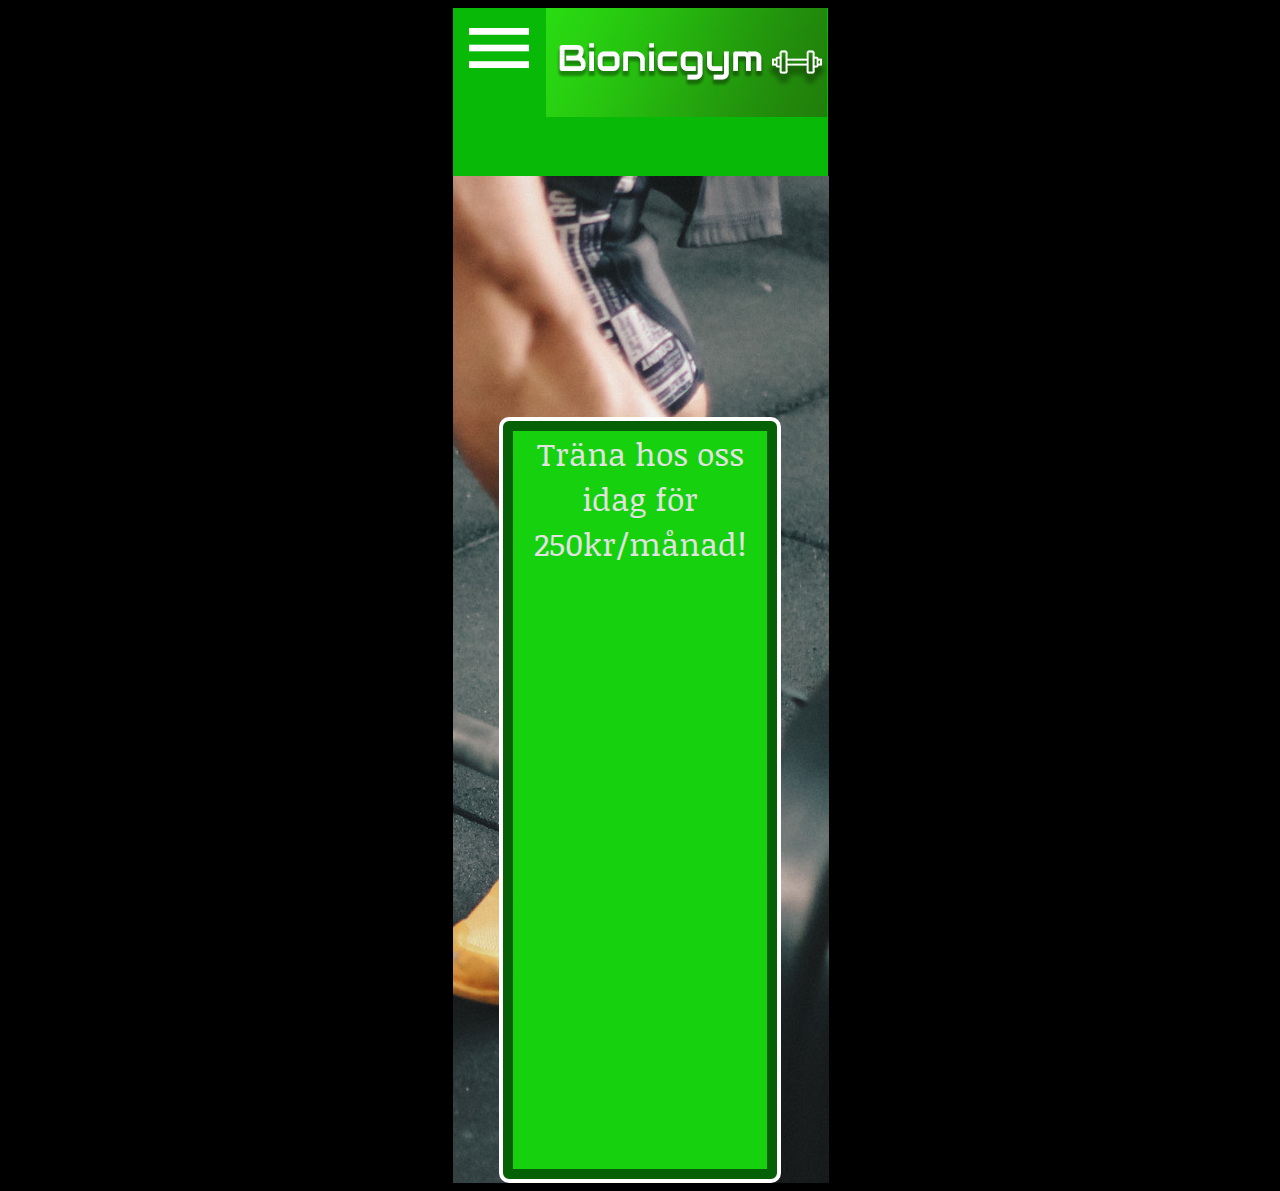
<file: Gymforseniorer/public/site/index.html>
<!DOCTYPE html>
<html lang="en">

<head>
    <meta charset="UTF-8">
    <meta name="viewport" content="width=device-width, initial-scale=1.0">
    <meta http-equiv="X-UA-Compatible" content="ie=edge">
    <link href="https://fonts.googleapis.com/css?family=Noticia+Text" rel="stylesheet">
    <link href="https://fonts.googleapis.com/icon?family=Material+Icons" rel="stylesheet">

    <link rel="stylesheet" href="css/sida1.css">
    <title>Bionicgym</title>
</head>

<body>
    <div class="container">
        <div class="bicc">
            <img src="img/bicc.png" alt="">
        </div>
        <div class="menu">
            <i class="material-icons" onclick="toggleMenu()">clear</i>
            <div class="lodatva">
                <ul>
                    <li>
                        <a href="./boka.html">Boka träning</a>
                    </li>
                    <li>
                        <a href="./borjatrana.html">Börja träna</a>
                    </li>
                    <li>
                        <a href="./vanligafragor.html">Vanliga frågor</a>
                    </li>
                    <li>
                            <a href="./grillkorv.html">Grillkorv</a>
                    </li>
                </ul>
            </div>
        </div>
        <nav>
            <i class="material-icons" onclick="toggleMenu()">menu</i>
        </nav>
        <div class="headerlogo">
            <a href="./index.html">
                <img src="img/loggaheadernav.png" alt="">
            </a>
        </div>
        <main>
            
        <div class="lodaett">
            <a href="/site/borjatrana.html"
                class="button buttonPrimary">Träna hos oss idag för 250kr/månad!</a>
        </div>
        </main>
    </div>
    <script src="js/menu.js"></script>

    <body>

</html>
</file>
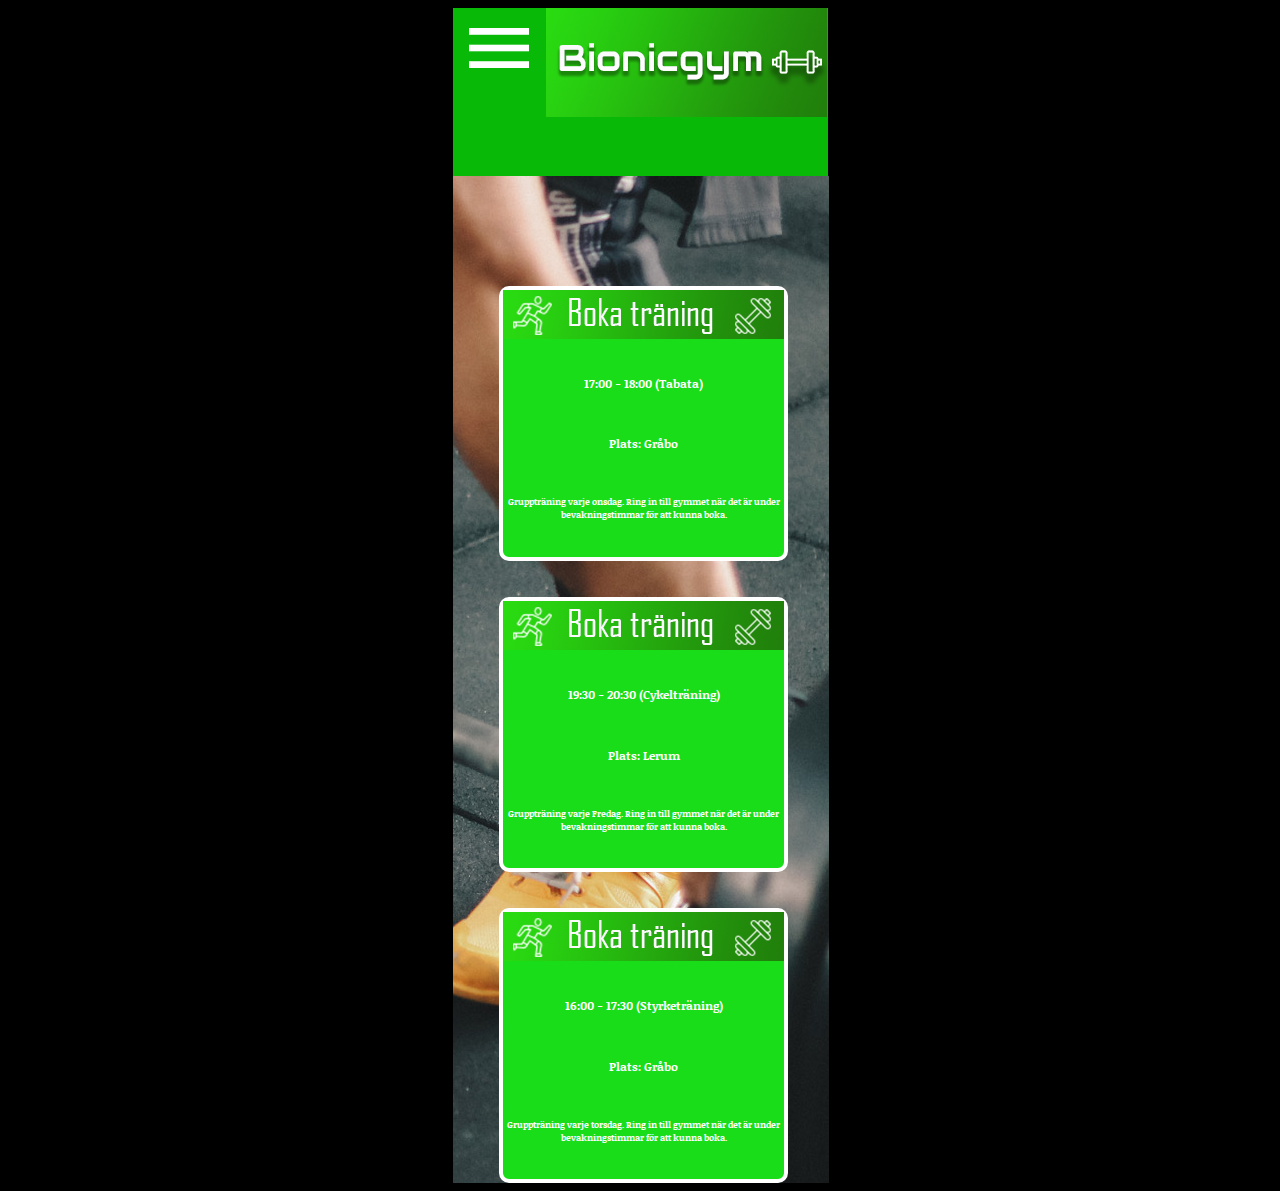
<file: Gymforseniorer/public/site/boka.html>
<!DOCTYPE html>
<html lang="en">

<head>
    <meta charset="UTF-8">
    <meta name="viewport" content="width=device-width, initial-scale=1.0">
    <meta http-equiv="X-UA-Compatible" content="ie=edge">
    <link href="https://fonts.googleapis.com/css?family=Noticia+Text" rel="stylesheet">
    <link href="https://fonts.googleapis.com/icon?family=Material+Icons" rel="stylesheet">

    <link rel="stylesheet" href="css/sida1.css">
    <title>Bionicgym</title>
</head>

<body>
    <div class="container">
        <div class="bicc">
            <img src="img/bicc.png" alt="">
        </div>
        <div class="menu">
            <i class="material-icons" onclick="toggleMenu()">clear</i>
            <div class="lodatva">
                <ul>
                    <li>
                        <a href="./boka.html">Boka träning</a>
                    </li>
                    <li>
                        <a href="./borjatrana.html">Börja träna</a>
                    </li>
                    <li>
                        <a href="./vanligafragor.html">Vanliga frågor</a>
                    </li>
                    <li>
                            <a href="./grillkorv.html">Grillkorv</a>
                    </li>
                </ul>
            </div>
        </div>
        <nav>
            <i class="material-icons" onclick="toggleMenu()">menu</i>
        </nav>
        <div class="headerlogo">
            <a href="./index.html">
                <img src="img/loggaheadernav.png" alt="">
            </a>
        </div>
        <main>
            <div class="boklodaett">
        <img src="img/bokatr.png" alt="">
        <h1>17:00 - 18:00 (Tabata)</h2>
                <h1>Plats: Gråbo</h2>
                        <h2>Gruppträning varje onsdag. Ring in till gymmet när det är under bevakningstimmar för att kunna boka.
                                </h1>
</div>
<div class="boklodatva">
        <img src="img/bokatr.png" alt="">
        <h1>19:30 - 20:30 (Cykelträning)</h2>
                <h1>Plats: Lerum</h2>
                        <h2>Gruppträning varje Fredag. Ring in till gymmet när det är under bevakningstimmar för att kunna boka.
</div>

<div class="boklodatre">
        <img src="img/bokatr.png" alt="">
        <h1>16:00 - 17:30 (Styrketräning)</h2>
                <h1>Plats: Gråbo</h2>
                        <h2>Gruppträning varje torsdag. Ring in till gymmet när det är under bevakningstimmar för att kunna boka.
</div>
        </main>
    </div>
    <script src="js/menu.js"></script>

    <body>

</html>
</file>
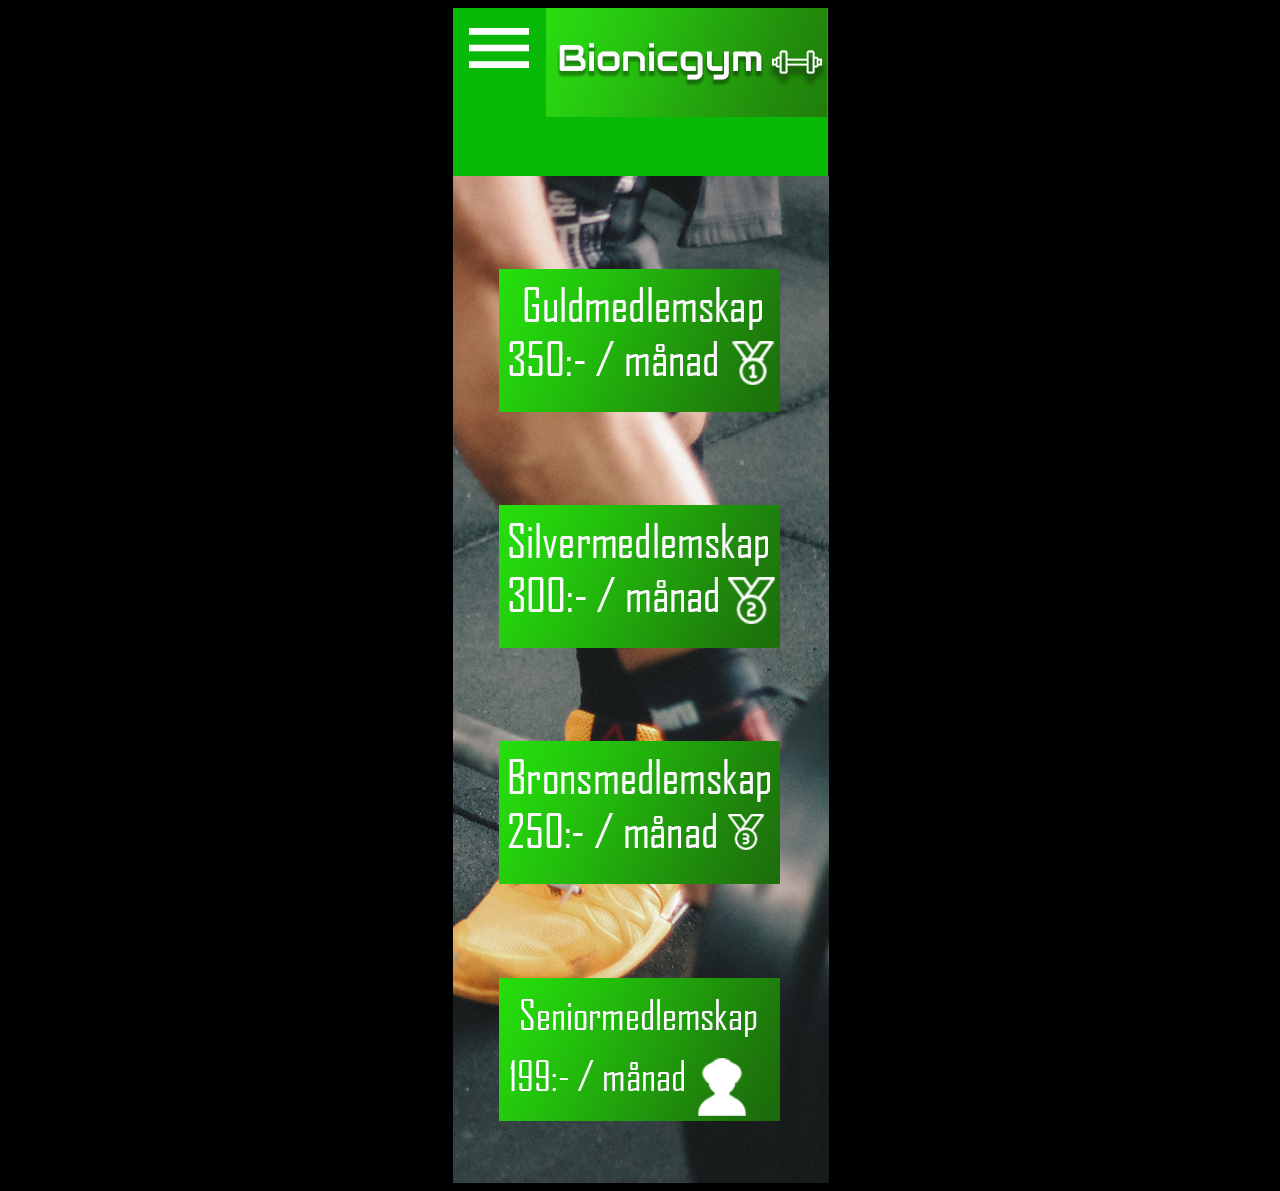
<file: Gymforseniorer/public/site/borjatrana.html>
<!DOCTYPE html>
<html lang="en">

<head>
    <meta charset="UTF-8">
    <meta name="viewport" content="width=device-width, initial-scale=1.0">
    <meta http-equiv="X-UA-Compatible" content="ie=edge">
    <link href="https://fonts.googleapis.com/css?family=Noticia+Text" rel="stylesheet">
    <link href="https://fonts.googleapis.com/icon?family=Material+Icons" rel="stylesheet">

    <link rel="stylesheet" href="css/sida1.css">
    <title>Bionicgym</title>
</head>

<body>
    <div class="container">
        <div class="bicc">
            <img src="img/bicc.png" alt="">
        </div>
        <div class="menu">
            <i class="material-icons" onclick="toggleMenu()">clear</i>
            <div class="lodatva">
                <ul>
                    <li>
                        <a href="./boka.html">Boka träning</a>
                    </li>
                    <li>
                        <a href="./borjatrana.html">Börja träna</a>
                    </li>
                    <li>
                        <a href="./vanligafragor.html">Vanliga frågor</a>
                    </li>
                    <li>
                            <a href="./grillkorv.html">Grillkorv</a>
                    </li>
                </ul>
            </div>
        </div>
        <nav>
            <i class="material-icons" onclick="toggleMenu()">menu</i>
        </nav>
        <div class="headerlogo">
            <a href="./index.html">
                <img src="img/loggaheadernav.png" alt="">
            </a>
        </div>
        <main>
            <div class="medlemskap1">
        <img src="img/1.png" alt="">
</div>
<div class="medlemskap2">
        <img src="img/2.png" alt="">
</div>
<div class="medlemskap3">
        <img src="img/3.png" alt="">
</div>
<div class="medlemskap4">
        <img src="img/4.png" alt="">
</div>
        </main>
    </div>
    <script src="js/menu.js"></script>

    <body>

</html>
</file>
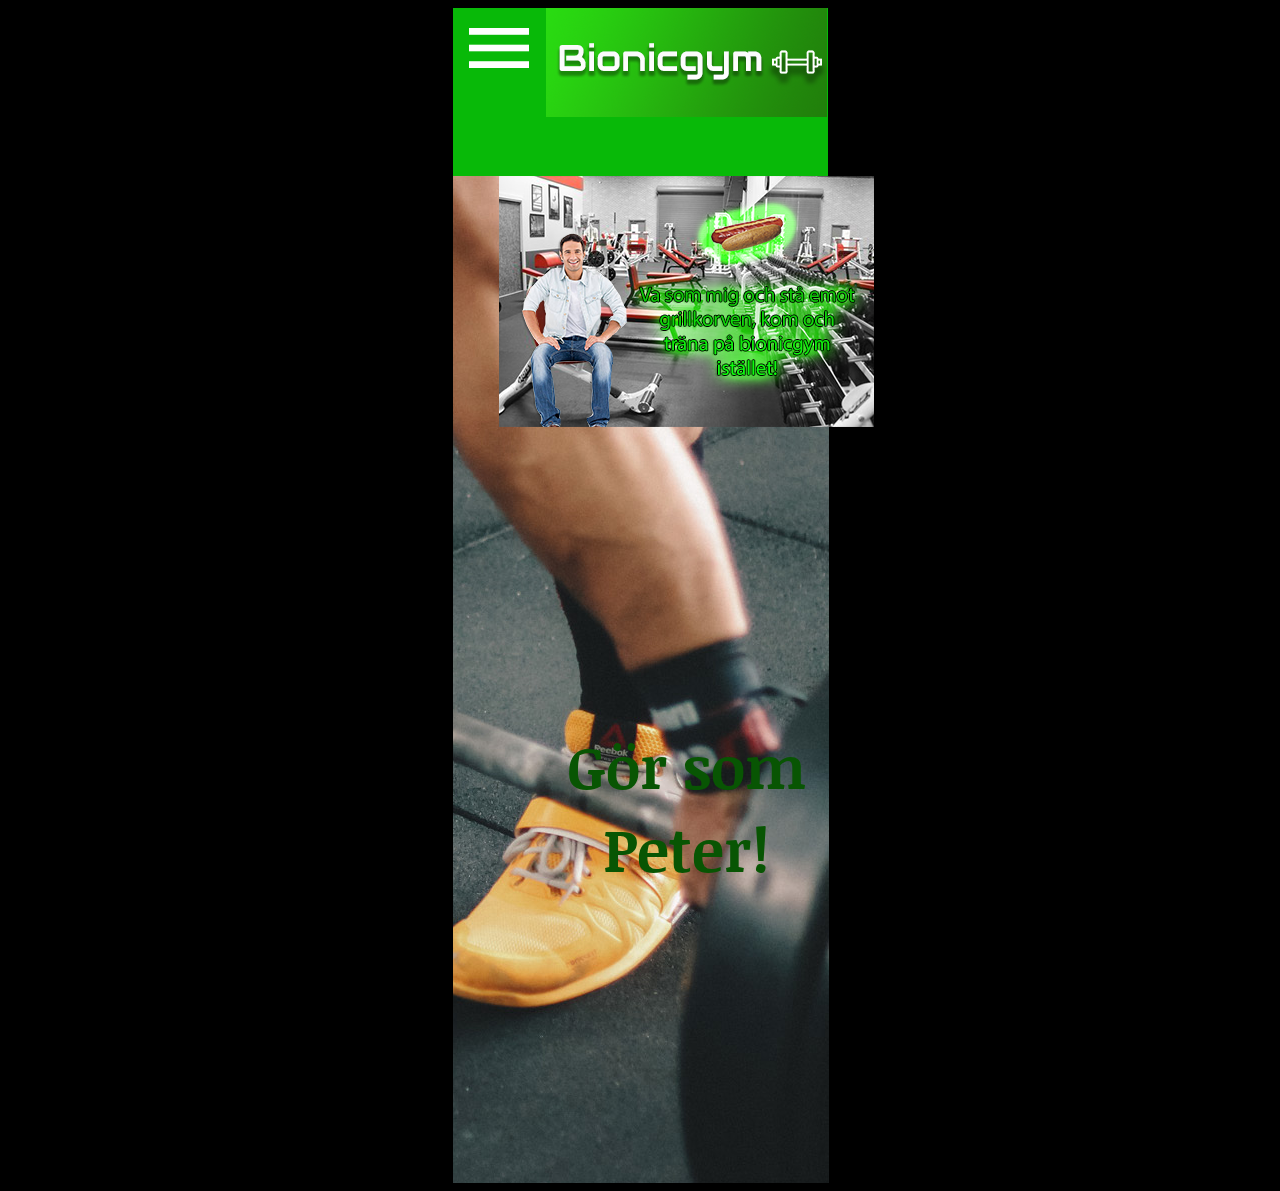
<file: Gymforseniorer/public/site/grillkorv.html>
<!DOCTYPE html>
<html lang="en">

<head>
    <meta charset="UTF-8">
    <meta name="viewport" content="width=device-width, initial-scale=1.0">
    <meta http-equiv="X-UA-Compatible" content="ie=edge">
    <link href="https://fonts.googleapis.com/css?family=Noticia+Text" rel="stylesheet">
    <link href="https://fonts.googleapis.com/icon?family=Material+Icons" rel="stylesheet">

    <link rel="stylesheet" href="css/sida1.css">
    <title>Bionicgym</title>
</head>

<body>
    <div class="container">
        <div class="bicc">
            <img src="img/bicc.png" alt="">
        </div>
        <div class="menu">
            <i class="material-icons" onclick="toggleMenu()">clear</i>
            <div class="lodatva">
                <ul>
                    <li>
                        <a href="./boka.html">Boka träning</a>
                    </li>
                    <li>
                        <a href="./borjatrana.html">Börja träna</a>
                    </li>
                    <li>
                        <a href="./vanligafragor.html">Vanliga frågor</a>
                    </li>
                    <li>
                            <a href="./grillkorv.html">Grillkorv</a>
                    </li>
                </ul>
            </div>
        </div>
        <nav>
            <i class="material-icons" onclick="toggleMenu()">menu</i>
        </nav>
        <div class="headerlogo">
            <a href="./index.html">
                <img src="img/loggaheadernav.png" alt="">
            </a>
        </div>
        <main>
            
<div class="grillkorv">
    <img src="img/grillkorv.png" alt="">
</div>

<div class="grilkorvloda">
        <h1>Gör som Peter!</h1>
    </div>
    
        </main>
    </div>
    <script src="js/menu.js"></script>

    <body>

</html>
</file>
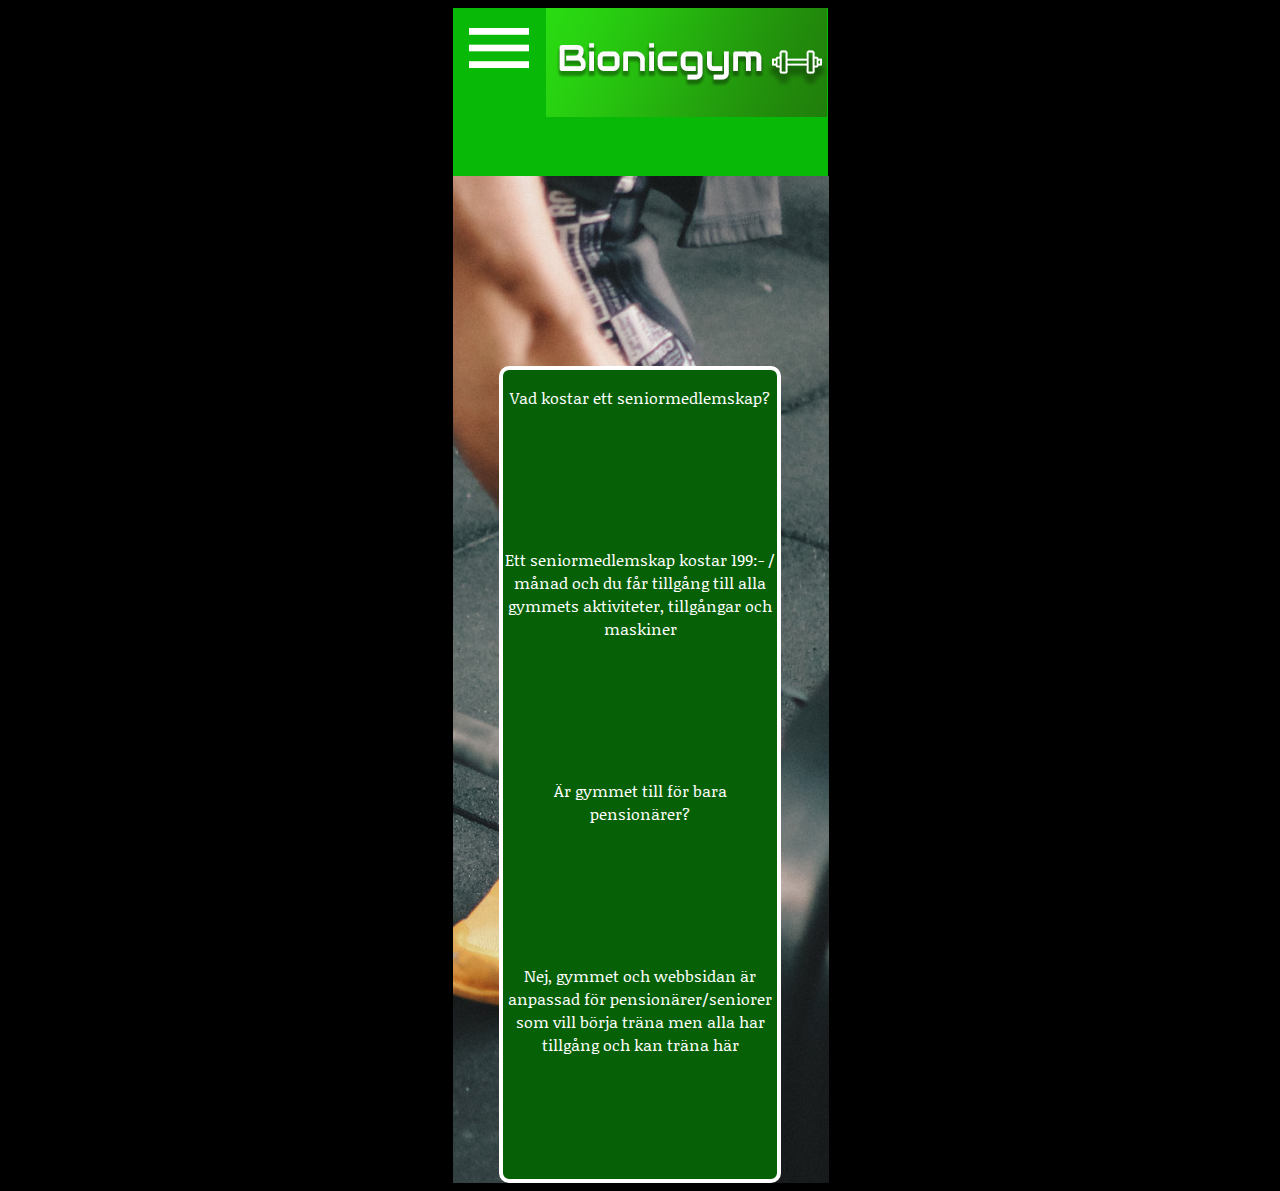
<file: Gymforseniorer/public/site/vanligafragor.html>
<!DOCTYPE html>
<html lang="en">

<head>
    <meta charset="UTF-8">
    <meta name="viewport" content="width=device-width, initial-scale=1.0">
    <meta http-equiv="X-UA-Compatible" content="ie=edge">
    <link href="https://fonts.googleapis.com/css?family=Noticia+Text" rel="stylesheet">
    <link href="https://fonts.googleapis.com/icon?family=Material+Icons" rel="stylesheet">

    <link rel="stylesheet" href="css/sida1.css">
    <title>Bionicgym</title>
</head>

<body>
    <div class="container">
        <div class="bicc">
            <img src="img/bicc.png" alt="">
        </div>
        <div class="menu">
            <i class="material-icons" onclick="toggleMenu()">clear</i>
            <div class="lodatva">
                <ul>
                    <li>
                        <a href="./boka.html">Boka träning</a>
                    </li>
                    <li>
                        <a href="./borjatrana.html">Börja träna</a>
                    </li>
                    <li>
                        <a href="./vanligafragor.html">Vanliga frågor</a>
                    </li>
                    <li>
                            <a href="./grillkorv.html">Grillkorv</a>
                    </li>
                </ul>
            </div>
        </div>
        <nav>
            <i class="material-icons" onclick="toggleMenu()">menu</i>
        </nav>
        <div class="headerlogo">
            <a href="./index.html">
                <img src="img/loggaheadernav.png" alt="">
            </a>
        </div>
        <main>
            <div class="lodaettfragor">
    <p>Vad kostar ett seniormedlemskap?</p>
    <p>Ett seniormedlemskap kostar 199:- / månad och du får tillgång till alla gymmets aktiviteter, tillgångar och maskiner</p>
    <p>Är gymmet till för bara pensionärer? </p>
    <p>Nej, gymmet och webbsidan är anpassad för pensionärer/seniorer som vill börja träna men alla har tillgång och kan träna
        här</p>
</div>
        </main>
    </div>
    <script src="js/menu.js"></script>

    <body>

</html>
</file>
<file: Gymforseniorer/public/site/css/sida1.css>
.container {
    display: grid;
    width: 1000px;
    height: auto;
    background-color: rgb(33, 139, 6);
    grid-template-columns: repeat( 8, 2fr);
    grid-template-rows: repeat( 14, 4fr);
    margin-left: auto;
    margin-right: auto;
}

@media only screen 
and (min-device-width: 375px) 
and (max-device-width: 667px) 
and (-webkit-min-device-pixel-ratio: 2) { 

}

body {
    background-color: black;
}

.container {
    display: grid;
    width: 375px;
    height: auto;
    background-color: rgb(33, 139, 6);
    grid-template-columns: repeat( 8, 2fr);
    grid-template-rows: repeat( 14, 4fr);
    margin-left: auto;
    margin-right: auto;
}

nav {
    display: grid;
    grid-row: span 2;
    grid-column: span 2;
    background-color:rgb(8, 185, 8);
    text-align: center;
    color: white;
}

nav .material-icons {
    font-size: 5em;
}

.headerlogo {
    display: grid;
    grid-row: span 2;
    grid-column: 3 / 9;
    background-color: rgb(8, 185, 8);
}

.lodaett {
    display: grid;
    grid-row: 5 / 15;
    grid-column: 2 / 8;
    background-color: rgb(6, 97, 6);
    border: solid 4px white;
    border-radius: 10px;
    font-family: 'Noticia Text', serif;
    text-align: center;
    color: white;
    padding: 10px;
}

.menu {
    height: 100vh;
    width: 80vw;
    background-color: rgb(6, 97, 6);
    position: absolute;
    display: none;
    grid-template-rows: repeat(14, 4fr);
    grid-template-columns: repeat(8, 2fr);
}

.dropdown {
    display: grid;
    grid-template-rows: repeat(14, 4fr);
    grid-template-columns: repeat(8, 2fr);
}

.lodatva {
    display: grid;
    grid-row: 2 / 5;
    grid-column: 2 / 8;
    background-color: rgb(24, 221, 24);
    border: solid 4px white;
    border-radius: 10px;
    font-family: 'Noticia Text', serif;
    text-align: center;
    color: white;
}

.bicc {
    display: grid;
    grid-row: 3 / 15;
    grid-column: 1 / 9
}

button {
    font: 8px "Trebuchet MS", sans-serif; 
}

.button {
    display:inline-block;
    text-decoration: none;
}

.buttonPrimary{
    background: rgb(21, 209, 14);
    font-size: 200%;
    color:rgb(226, 226, 226);
}

.buttonPrimary:hover {
    background: rgb(21, 128, 7);
    color:rgb(223, 223, 223);
}

.body_fragor {
    background-color: black;
}

.container_fragor {
    display: grid;
    width: 375px;
    height: auto;
    background-color: rgb(8, 185, 8);
    grid-template-columns: repeat( 8, 2fr);
    grid-template-rows: repeat( 14, 4fr);
    margin-left: auto;
    margin-right: auto;
}

nav_fragor {
    display: grid;
    grid-row: span 2;
    grid-column: span 2;
    background-color:rgb(8, 185, 8);
    text-align: center;
    color: white;
}

nav_fragor .material-icons {
    font-size: 5em;
}

.headerlogo_fragor {
    display: grid;
    grid-row: span 2;
    grid-column: 3 / 9;
    background-color: rgb(8, 185, 8);
}

.menu {
    height: 100vh;
    width: 80vw;
    background-color: rgb(8, 185, 8);
    position: absolute;
    display: none;
}

.dropdown {
    display: grid;
    grid-template-rows: repeat(14, 4fr);
    grid-template-columns: repeat(8, 2fr);
}

.lodamenufragor {
    display: grid;
    grid-row: 2 / 5;
    grid-column: 2 / 8;
    background-color: rgb(24, 221, 24);
    border: solid 4px white;
    border-radius: 10px;
    font-family: 'Noticia Text', serif;
    text-align: center;
    color: white;
}

.lodaettfragor {
    display: grid;
    grid-row: 5 / 14;
    grid-column: 2 / 8;
    background-color: rgb(6, 97, 6);
    border: solid 4px white;
    border-radius: 10px;
    font-family: 'Noticia Text', serif;
    text-align: center;
    color: white;
}

.vanligafragar {
    display: grid;
    grid-row: 3 / 5;
    grid-column: 1 / 9;
}

.bicc_fragor {
    display: grid;
    grid-row: 3 / 15;
    grid-column: 1 / 9
}

.body_trana {
    background-color: black;
}

.container_trana {
    display: grid;
    width: 375px;
    height: auto;
    background-color: rgb(8, 185, 8);
    grid-template-columns: repeat( 8, 2fr);
    grid-template-rows: repeat( 14, 4fr);
    margin-left: auto;
    margin-right: auto;
}

nav_trana {
    display: grid;
    grid-row: span 2;
    grid-column: span 2;
    background-color:#29DA10;
    text-align: center;
    color: white;
}

nav_trana .material-icons {
    font-size: 5em;
}

.headerlogo_trana {
    display: grid;
    grid-row: span 2;
    grid-column: 3 / 9;
    background-color: rgb(8, 185, 8);
}

.menu {
    height: 100vh;
    width: 80vw;
    background-color: rgb(8, 185, 8);
    position: absolute;
    display: none;
}

.dropdown {
    display: grid;
    grid-template-rows: repeat(14, 4fr);
    grid-template-columns: repeat(8, 2fr);
}

.lodamenutrana {
    display: grid;
    grid-row: 2 / 5;
    grid-column: 2 / 8;
    background-color: rgb(24, 221, 24);
    border: solid 4px white;
    border-radius: 10px;
    font-family: 'Noticia Text', serif;
    text-align: center;
    color: white;
}

.bicc_trana {
    display: grid;
    grid-row: 3 / 15;
    grid-column: 1 / 9
}

.medlemskap1 {
    display: grid;
    grid-row: 4 / 6;
    grid-column: 2 / 8;
}

.medlemskap2 {
    display: grid;
    grid-row: 7 / 9;
    grid-column: 2 / 8;
}

.medlemskap3 {
    display: grid;
    grid-row: 10 / 12;
    grid-column: 2 / 8;
}

.medlemskap4 {
    display: grid;
    grid-row: 13 / 15;
    grid-column: 2 / 8;
}

.body_boka {
    background-color: black;
}

.container_boka {
    display: grid;
    width: 375px;
    height: auto;
    background-color: rgb(33, 139, 6);
    grid-template-columns: repeat( 8, 2fr);
    grid-template-rows: repeat( 14, 4fr);
    margin-left: auto;
    margin-right: auto;
}

.nav_boka {
    display: grid;
    grid-row: span 2;
    grid-column: span 2;
    background-color:rgb(8, 185, 8);
    text-align: center;
    color: white;
}

nav .material-icons {
    font-size: 5em;
}

.headerlogoboka {
    display: grid;
    grid-row: span 2;
    grid-column: 3 / 9;
    background-color: rgb(8, 185, 8);
}

.boklodaett {
    display: grid;
    grid-row: 4 / 7;
    grid-column: 2 / 8;
    background-color: rgb(24, 221, 24);
    border: solid 4px white;
    border-radius: 10px;
    font-family: 'Noticia Text', serif;
    text-align: center;
    color: white;
    font-size: 6px;
}

.boklodatva {
    display: grid;
    grid-row: 8 / 11;
    grid-column: 2 / 8;
    background-color: rgb(24, 221, 24);
    border: solid 4px white;
    border-radius: 10px;
    font-family: 'Noticia Text', serif;
    text-align: center;
    color: white;
    font-size: 6px;

}

.boklodatre {
    display: grid;
    grid-row: 12 / 15;
    grid-column: 2 / 8;
    background-color: rgb(24, 221, 24);
    border: solid 4px white;
    border-radius: 10px;
    font-family: 'Noticia Text', serif;
    text-align: center;
    color: white;
    font-size: 6px;

}

.menu {
    height: 100vh;
    width: 80vw;
    background-color: rgb(6, 97, 6);
    position: absolute;
    display: none;
}

.dropdown {
    display: grid;
    grid-template-rows: repeat(14, 4fr);
    grid-template-columns: repeat(8, 2fr);
}

.lodamenuboka {
    display: grid;
    grid-row: 2 / 5;
    grid-column: 2 / 8;
    background-color: rgb(24, 221, 24);
    border: solid 4px white;
    border-radius: 10px;
    font-family: 'Noticia Text', serif;
    text-align: center;
    color: white;
}

.bicc_boka {
    display: grid;
    grid-row: 3 / 15;
    grid-column: 1 / 9
}

main {
    display: grid;
    grid-row: 3 / 15;
    grid-column: 2 / 8;
    margin-left: 0px;
    margin-right: 0px;
}

.grilkorvloda {
    font-family: 'Noticia Text', serif;
    text-align: center;
    color: rgb(8, 85, 3);
    font-size: 30px;
    margin-left: 0px;
    margin-right: 0px;
}
</file>
